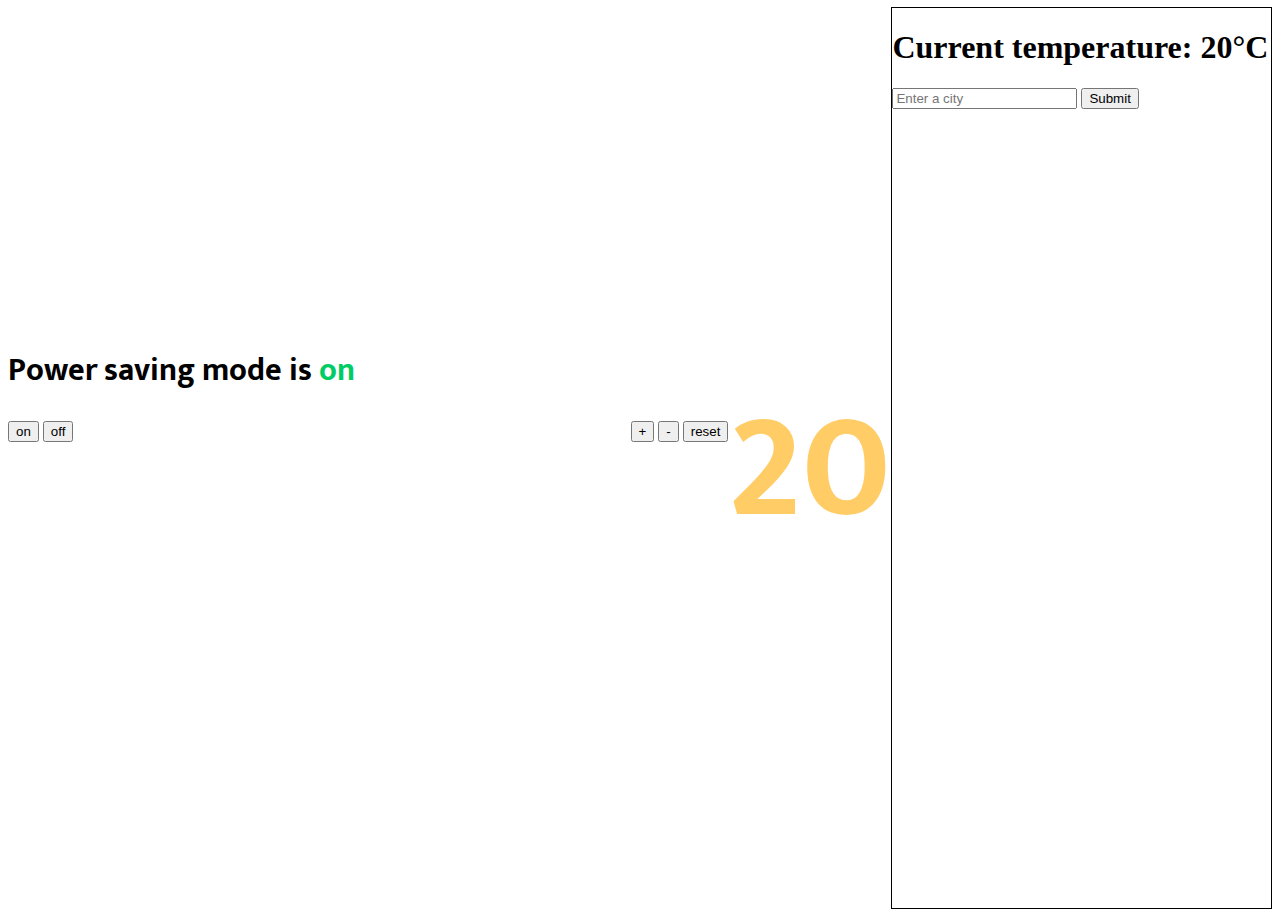
<file: index.html>
<!DOCTYPE html>
<html>

  <head>
    <title>Thermostat</title>

    <link href='https://fonts.googleapis.com/css?family=Mukta+Vaani:400,800' rel='stylesheet' type='text/css'>
    <link rel="stylesheet" href="src/css/style.css">
  </head>

  <body>
    <section class='wrapper'>
      <div class='thermostat'>
        <h1><span id="temperature"></span></h1>
          <h1>Power saving mode is <span id="power-saving-status" class='on'>on</span></h1>
          <button id="powersaving-on">on</button>
          <button id="powersaving-off">off</button>
          <div id="temp-controls">
            <button id="temperature-up">+</button>
            <button id="temperature-down">-</button>
            <button id="temperature-reset">reset</button>
          </div>  
      </div>
    </section>

    <section class='graphics'>
      <div class='city-weather'>
        <h1>Current temperature: <span id="current-temperature">20</span>&deg;C</h1>
        <form id="select-city">
          <input type="text" id="current-city" placeholder="Enter a city"></input>
          <input type="submit"></input>
        </form>
      </div>
    </section>

    <script src="https://code.jquery.com/jquery-2.1.4.min.js"></script>
    <script src="src/js/interface.js"></script>
    <script src="src/js/thermostat.js"></script>

  </body>

</html>
</file>
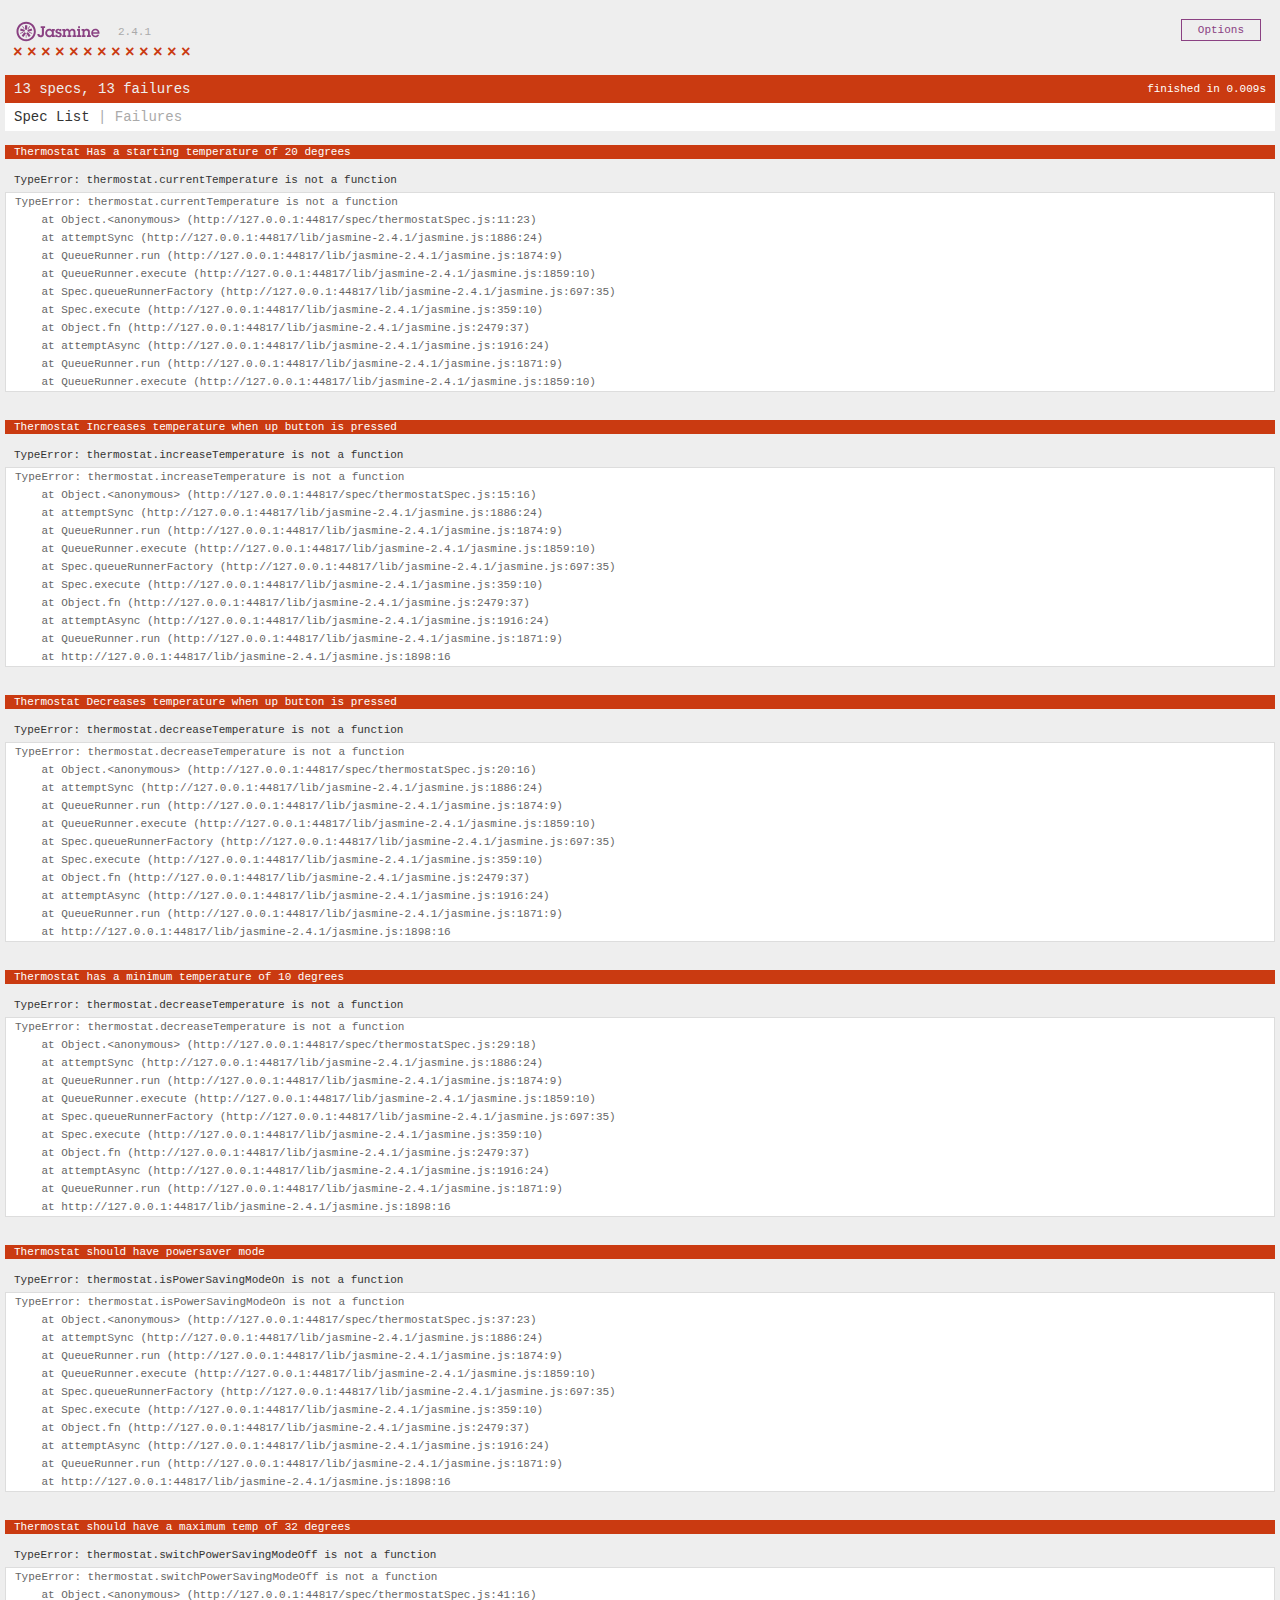
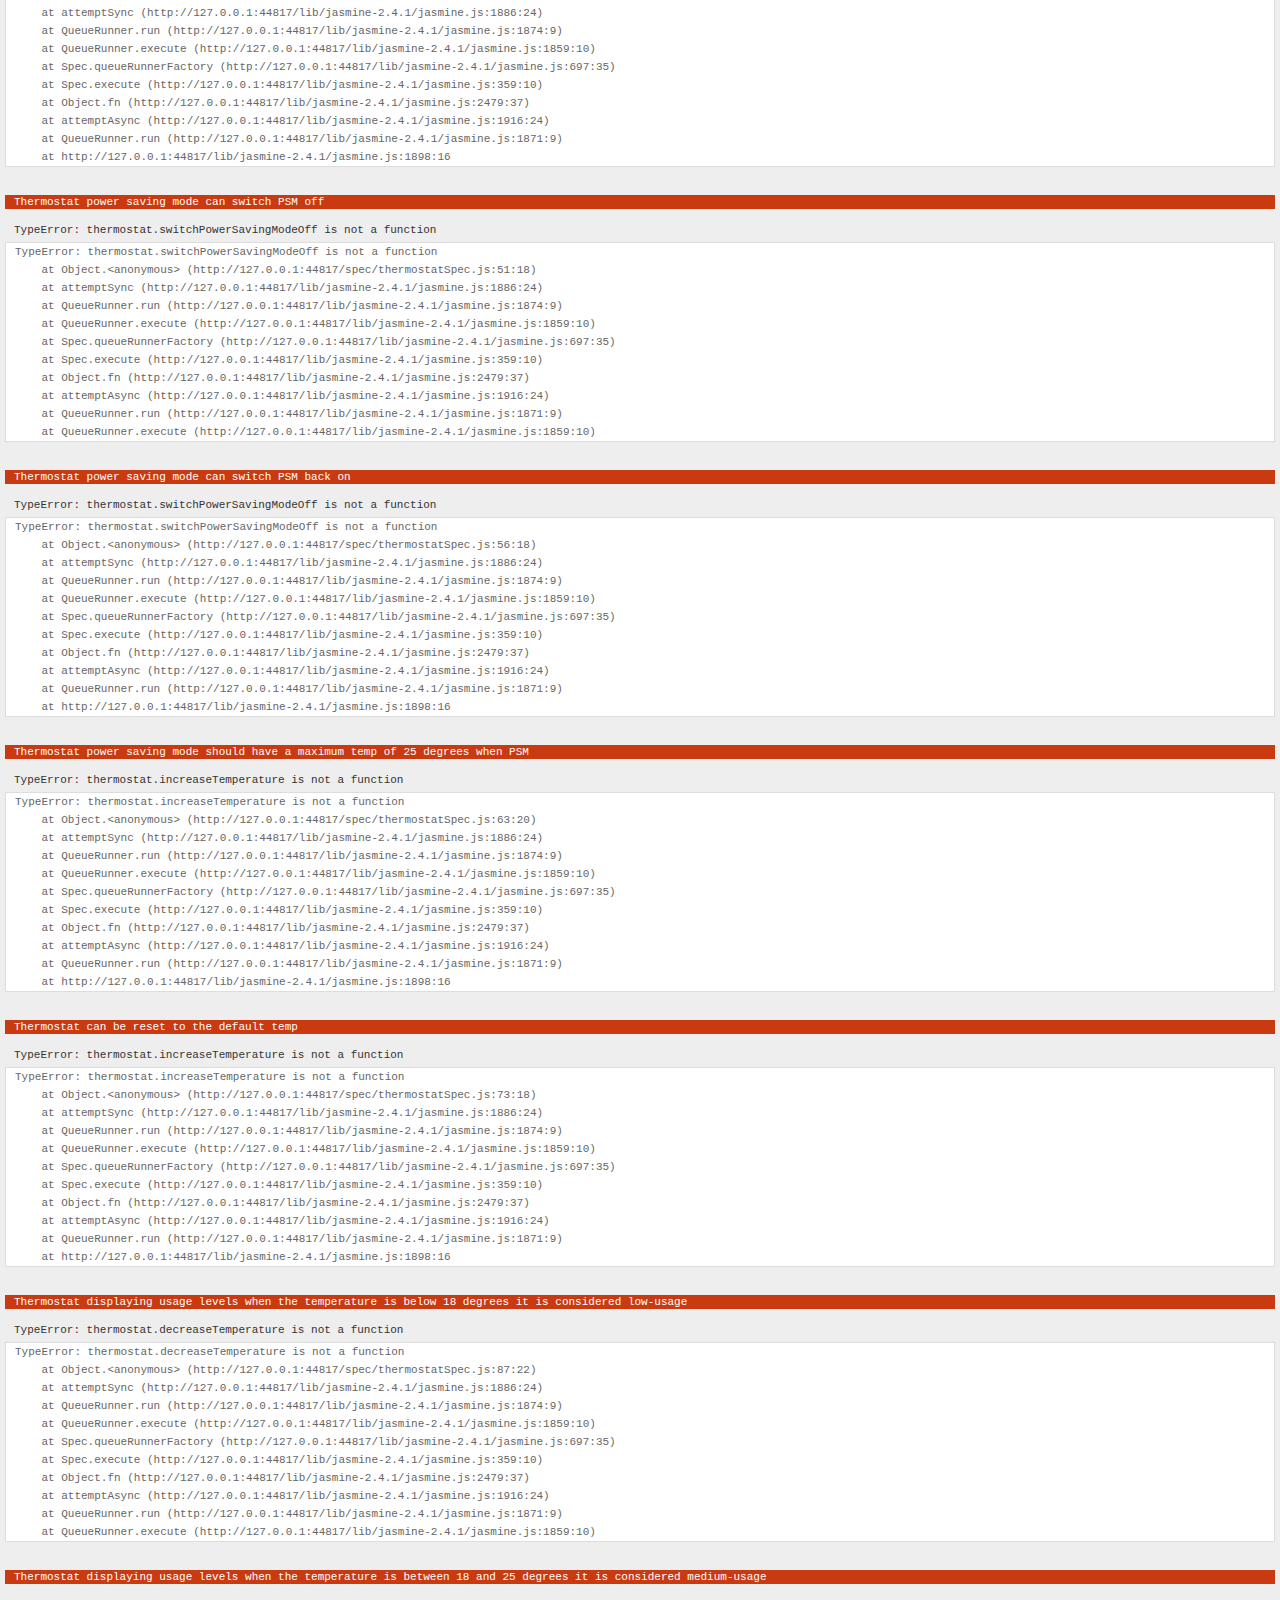
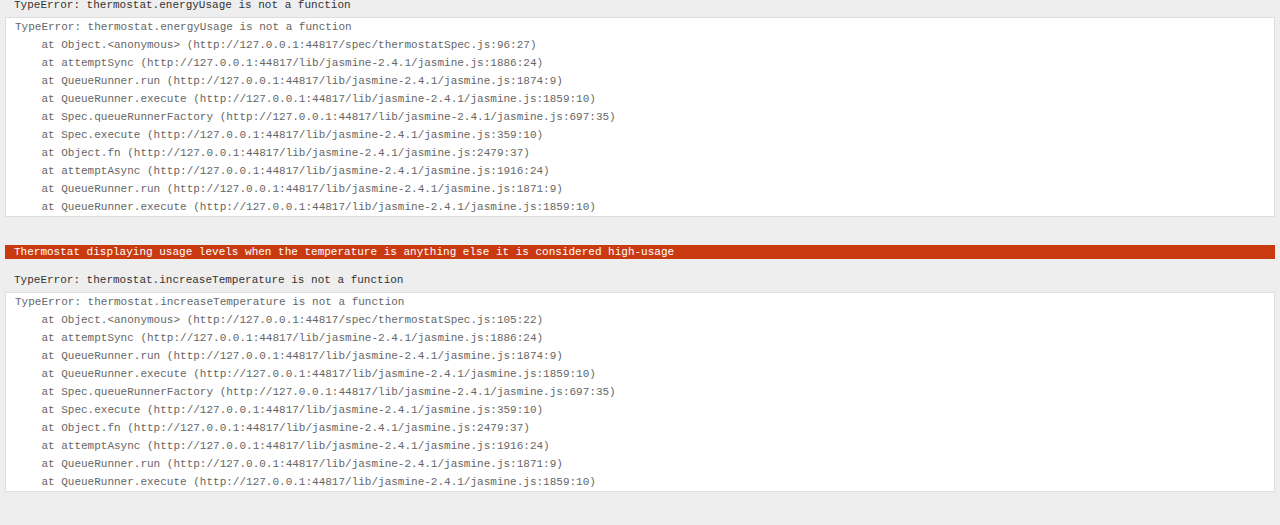
<file: SpecRunner.html>
<!DOCTYPE html>
<html>
<head>
  <meta charset="utf-8">
  <title>Jasmine Spec Runner v2.4.1</title>

  <link rel="shortcut icon" type="image/png" href="lib/jasmine-2.4.1/jasmine_favicon.png">
  <link rel="stylesheet" href="lib/jasmine-2.4.1/jasmine.css">

  <script src="lib/jasmine-2.4.1/jasmine.js"></script>
  <script src="lib/jasmine-2.4.1/jasmine-html.js"></script>
  <script src="lib/jasmine-2.4.1/boot.js"></script>

  <!-- include source files here... -->
<script src="src/Thermostat.js"></script>

  <!-- include spec files here... -->
  <script src="spec/thermostatSpec.js"></script>

</head>

<body>
</body>
</html>
</file>
<file: src/css/style.css>
html, body {
  height: 100%;
}

body {
  display: flex;
  align-items: center;
}

.graphics {
  border: black 1px solid;
  height: 100%;
  width: 30%;
  float: right;
}

.wrapper {
  width: 70%;
  float: left;
}

.thermostat {
  font-family: 'Mukta Vaani', sans-serif;

}

#temperature {
  font-size: 150px;
  float: right;
}

.low-usage {
  color: #00CC66;
}

.medium-usage {
  color: #FFCC66;
}

.high-usage {
  color: #FF0000;
}

.on {
  color: #00CC66;
}

.off {
  color: #FF0000;
}

#temp-controls {
  float: right;
}
</file>
<file: lib/jasmine-2.4.1/jasmine.css>
body { overflow-y: scroll; }

.jasmine_html-reporter { background-color: #eee; padding: 5px; margin: -8px; font-size: 11px; font-family: Monaco, "Lucida Console", monospace; line-height: 14px; color: #333; }
.jasmine_html-reporter a { text-decoration: none; }
.jasmine_html-reporter a:hover { text-decoration: underline; }
.jasmine_html-reporter p, .jasmine_html-reporter h1, .jasmine_html-reporter h2, .jasmine_html-reporter h3, .jasmine_html-reporter h4, .jasmine_html-reporter h5, .jasmine_html-reporter h6 { margin: 0; line-height: 14px; }
.jasmine_html-reporter .jasmine-banner, .jasmine_html-reporter .jasmine-symbol-summary, .jasmine_html-reporter .jasmine-summary, .jasmine_html-reporter .jasmine-result-message, .jasmine_html-reporter .jasmine-spec .jasmine-description, .jasmine_html-reporter .jasmine-spec-detail .jasmine-description, .jasmine_html-reporter .jasmine-alert .jasmine-bar, .jasmine_html-reporter .jasmine-stack-trace { padding-left: 9px; padding-right: 9px; }
.jasmine_html-reporter .jasmine-banner { position: relative; }
.jasmine_html-reporter .jasmine-banner .jasmine-title { background: url('[data-uri]') no-repeat; background: url('[data-uri]') no-repeat, none; -moz-background-size: 100%; -o-background-size: 100%; -webkit-background-size: 100%; background-size: 100%; display: block; float: left; width: 90px; height: 25px; }
.jasmine_html-reporter .jasmine-banner .jasmine-version { margin-left: 14px; position: relative; top: 6px; }
.jasmine_html-reporter #jasmine_content { position: fixed; right: 100%; }
.jasmine_html-reporter .jasmine-version { color: #aaa; }
.jasmine_html-reporter .jasmine-banner { margin-top: 14px; }
.jasmine_html-reporter .jasmine-duration { color: #fff; float: right; line-height: 28px; padding-right: 9px; }
.jasmine_html-reporter .jasmine-symbol-summary { overflow: hidden; *zoom: 1; margin: 14px 0; }
.jasmine_html-reporter .jasmine-symbol-summary li { display: inline-block; height: 10px; width: 14px; font-size: 16px; }
.jasmine_html-reporter .jasmine-symbol-summary li.jasmine-passed { font-size: 14px; }
.jasmine_html-reporter .jasmine-symbol-summary li.jasmine-passed:before { color: #007069; content: "\02022"; }
.jasmine_html-reporter .jasmine-symbol-summary li.jasmine-failed { line-height: 9px; }
.jasmine_html-reporter .jasmine-symbol-summary li.jasmine-failed:before { color: #ca3a11; content: "\d7"; font-weight: bold; margin-left: -1px; }
.jasmine_html-reporter .jasmine-symbol-summary li.jasmine-disabled { font-size: 14px; }
.jasmine_html-reporter .jasmine-symbol-summary li.jasmine-disabled:before { color: #bababa; content: "\02022"; }
.jasmine_html-reporter .jasmine-symbol-summary li.jasmine-pending { line-height: 17px; }
.jasmine_html-reporter .jasmine-symbol-summary li.jasmine-pending:before { color: #ba9d37; content: "*"; }
.jasmine_html-reporter .jasmine-symbol-summary li.jasmine-empty { font-size: 14px; }
.jasmine_html-reporter .jasmine-symbol-summary li.jasmine-empty:before { color: #ba9d37; content: "\02022"; }
.jasmine_html-reporter .jasmine-run-options { float: right; margin-right: 5px; border: 1px solid #8a4182; color: #8a4182; position: relative; line-height: 20px; }
.jasmine_html-reporter .jasmine-run-options .jasmine-trigger { cursor: pointer; padding: 8px 16px; }
.jasmine_html-reporter .jasmine-run-options .jasmine-payload { position: absolute; display: none; right: -1px; border: 1px solid #8a4182; background-color: #eee; white-space: nowrap; padding: 4px 8px; }
.jasmine_html-reporter .jasmine-run-options .jasmine-payload.jasmine-open { display: block; }
.jasmine_html-reporter .jasmine-bar { line-height: 28px; font-size: 14px; display: block; color: #eee; }
.jasmine_html-reporter .jasmine-bar.jasmine-failed { background-color: #ca3a11; }
.jasmine_html-reporter .jasmine-bar.jasmine-passed { background-color: #007069; }
.jasmine_html-reporter .jasmine-bar.jasmine-skipped { background-color: #bababa; }
.jasmine_html-reporter .jasmine-bar.jasmine-errored { background-color: #ca3a11; }
.jasmine_html-reporter .jasmine-bar.jasmine-menu { background-color: #fff; color: #aaa; }
.jasmine_html-reporter .jasmine-bar.jasmine-menu a { color: #333; }
.jasmine_html-reporter .jasmine-bar a { color: white; }
.jasmine_html-reporter.jasmine-spec-list .jasmine-bar.jasmine-menu.jasmine-failure-list, .jasmine_html-reporter.jasmine-spec-list .jasmine-results .jasmine-failures { display: none; }
.jasmine_html-reporter.jasmine-failure-list .jasmine-bar.jasmine-menu.jasmine-spec-list, .jasmine_html-reporter.jasmine-failure-list .jasmine-summary { display: none; }
.jasmine_html-reporter .jasmine-results { margin-top: 14px; }
.jasmine_html-reporter .jasmine-summary { margin-top: 14px; }
.jasmine_html-reporter .jasmine-summary ul { list-style-type: none; margin-left: 14px; padding-top: 0; padding-left: 0; }
.jasmine_html-reporter .jasmine-summary ul.jasmine-suite { margin-top: 7px; margin-bottom: 7px; }
.jasmine_html-reporter .jasmine-summary li.jasmine-passed a { color: #007069; }
.jasmine_html-reporter .jasmine-summary li.jasmine-failed a { color: #ca3a11; }
.jasmine_html-reporter .jasmine-summary li.jasmine-empty a { color: #ba9d37; }
.jasmine_html-reporter .jasmine-summary li.jasmine-pending a { color: #ba9d37; }
.jasmine_html-reporter .jasmine-summary li.jasmine-disabled a { color: #bababa; }
.jasmine_html-reporter .jasmine-description + .jasmine-suite { margin-top: 0; }
.jasmine_html-reporter .jasmine-suite { margin-top: 14px; }
.jasmine_html-reporter .jasmine-suite a { color: #333; }
.jasmine_html-reporter .jasmine-failures .jasmine-spec-detail { margin-bottom: 28px; }
.jasmine_html-reporter .jasmine-failures .jasmine-spec-detail .jasmine-description { background-color: #ca3a11; }
.jasmine_html-reporter .jasmine-failures .jasmine-spec-detail .jasmine-description a { color: white; }
.jasmine_html-reporter .jasmine-result-message { padding-top: 14px; color: #333; white-space: pre; }
.jasmine_html-reporter .jasmine-result-message span.jasmine-result { display: block; }
.jasmine_html-reporter .jasmine-stack-trace { margin: 5px 0 0 0; max-height: 224px; overflow: auto; line-height: 18px; color: #666; border: 1px solid #ddd; background: white; white-space: pre; }
</file>
